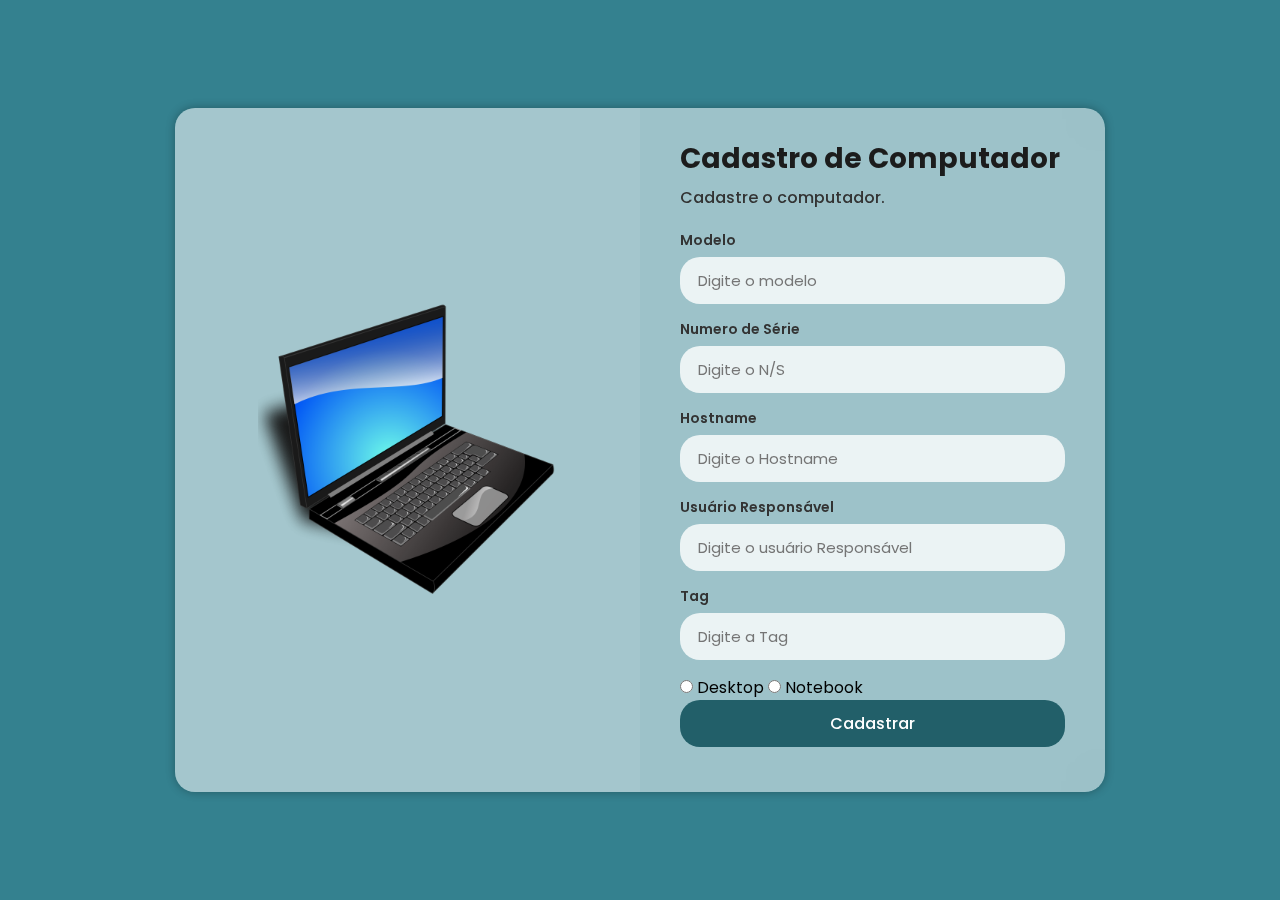
<file: cadastro/cadastro.html>
<!DOCTYPE html>
<html lang="pt-br">
<head>
    <meta charset="UTF-8">
    <meta name="viewport" content="width=device-width, initial-scale=1.0">
    <title>cadastro do computador</title>
    <link rel="stylesheet" href="styles.css">
</head>
<body>
    <div class="box">
        <div class="img-box">
            <img src="/cadastro/assents/cadastro.png">

        </div>
        <div class="form-box">
            <h2>Cadastro de Computador</h2>
            <p>Cadastre o computador.</p>
            <form action="#">
                <div class="input-group">
                    <label for="computador">Modelo</label>
                    <input type="text" id="modelo" placeholder="Digite o modelo">
                </div>
                <div class="input-group">
                    <label for="sn">Numero de Série</label>
                    <input type="text" id="sn" placeholder="Digite o N/S">
                </div>
                <div class="input-group">
                    <label for="hostname">Hostname</label>
                    <input type="text" id="Hostname" placeholder="Digite o Hostname">
                </div>
                <div class="input-group">
                    <label for="user">Usuário Responsável</label>
                    <input type="text" id="usuario" placeholder="Digite o usuário Responsável">
                </div>
                <div class="input-group">
                    <label for="tp_comp">Tag</label>
                    <input type="text" id="tag" placeholder="Digite a Tag">
                </div>
                <div class="device-selection">
                    <label for="desktop" class="device-label">
                        <input type="radio" id="desktop" name="device" value="desktop" class="device-input"> Desktop
                    </label>
                    <label for="notebook" class="device-label">
                        <input type="radio" id="notebook" name="device" value="notebook" class="device-input"> Notebook
                    </label>
                </div>
                <div class="input-group">
                    <button>Cadastrar</button>
                </div>
            </form>
        </div>
    </div>
</body>
</html>
</file>
<file: cadastro/styles.css>
@import url('https://fonts.googleapis.com/css2?family=Poppins:wght@300;400;500&display=swap');

* {
  padding: 0;
  margin: 0;
  box-sizing: border-box;
  font-family: 'Poppins', sans-serif;
}

body {
  background-color: rgb(52, 129, 143);
  background-position: center;
  background-repeat: no-repeat;
  background-size: cover;
  min-height: 100vh;
  display: flex;
  align-items: center;
  justify-content: center;
  padding: 20px;
}

.box {
  display: flex;
  flex-direction: row;
  width: 100%;
  max-width: 930px;
  background-color: rgba(255, 255, 255, 0.1);
  border-radius: 20px;
  overflow: hidden;
  backdrop-filter: blur(8px);
  box-shadow: 0 0 10px rgba(0, 0, 0, 0.3);
}

.img-box {
  background-color: rgba(255, 255, 255, 0.5);
  width: 50%;
  display: flex;
  align-items: center;
  justify-content: center;
  padding: 20px;
}

.img-box img {
  width: 100%;
  max-width: 300px;
}

.form-box {
  background-color: rgba(255, 255, 255, 0.4);
  backdrop-filter: blur(40px);
  padding: 30px 40px;
  width: 50%;
}

.form-box h2 {
  font-size: 28px;
  color: #1c1c1c;
  margin-bottom: 5px;
}

.form-box p {
  font-weight: 500;
  color: #333;
  margin-bottom: 20px;
}

.input-group {
  margin-bottom: 15px;
}

.input-group label {
  color: #333;
  font-weight: 600;
  display: block;
  margin-bottom: 6px;
  font-size: 14px;
}

.input-group input,
.input-group select {
  width: 100%;
  height: 47px;
  background-color: rgba(255, 255, 255, 0.8);
  border-radius: 20px;
  outline: none;
  border: 2px solid transparent;
  padding: 0 16px;
  font-size: 15px;
  color: #444;
  transition: all 0.3s ease;
}

.input-group input:focus,
.input-group select:focus {
  border-color: #225f69;
}

.input-group select {
  appearance: none;
  -webkit-appearance: none;
  background-image: url("data:image/svg+xml;utf8,<svg fill='gray' height='24' viewBox='0 0 24 24' width='24' xmlns='http://www.w3.org/2000/svg'><path d='M7 10l5 5 5-5z'/></svg>");
  background-repeat: no-repeat;
  background-position: right 12px center;
  background-size: 18px;
}

.input-group button {
  width: 100%;
  height: 47px;
  background: #225f69;
  border-radius: 20px;
  outline: none;
  border: none;
  color: white;
  cursor: pointer;
  font-size: 16px;
  font-weight: 500;
  transition: background 0.3s ease;
}

.input-group button:hover {
  background: #1a4c54;
}

/* Responsividade */
@media (max-width: 768px) {
  .box {
    flex-direction: column;
  }

  .img-box,
  .form-box {
    width: 100%;
    border-radius: 0;
  }

  .img-box {
    padding: 20px 10px;
  }

  .form-box {
    padding: 20px;
  }
}
</file>
